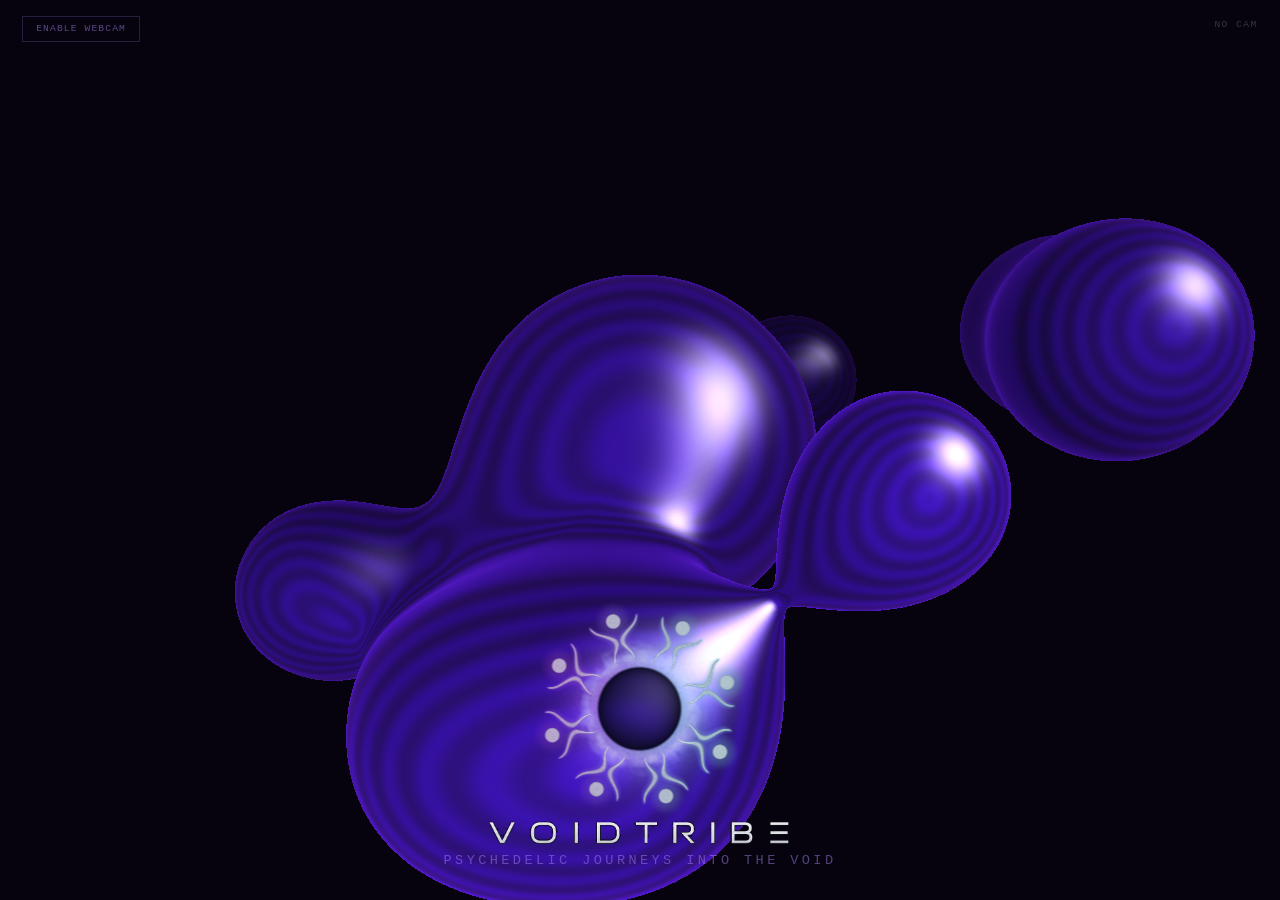
<file: index.html>
<!DOCTYPE html>
<html lang="nl">
<head>
  <meta charset="UTF-8">
  <meta name="viewport" content="width=device-width, initial-scale=1.0">
  <title>Void Tribe</title>
  <link rel="stylesheet" href="styles.css">
  <script src="background-shaders.js" defer></script>
  <script src="logo-shaders.js" defer></script>
  <script src="renderloop.js" defer></script>
  <script src="main.js" defer></script>
  <!-- Google tag (gtag.js) -->
  <script async src="https://www.googletagmanager.com/gtag/js?id=G-7RZQXV7Z03"></script>
  <script src="analytics.js" defer></script>
</head>
<body>
  <canvas id="background-canvas"></canvas>
  <video id="webcam" autoplay playsinline muted></video>

  <div id="overlay">
    <canvas id="logo-canvas" aria-label="voidtribe logo"></canvas>
    <img id="logo-text" src="voidtribe-text.png" alt="Voidtribe text">
    <div id="subtitle">Psychedelic journeys into the void</div>
  </div>

  <div id="cam-status">no cam</div>
  <button id="cam-btn">enable webcam</button>
</body>
</html>
</file>
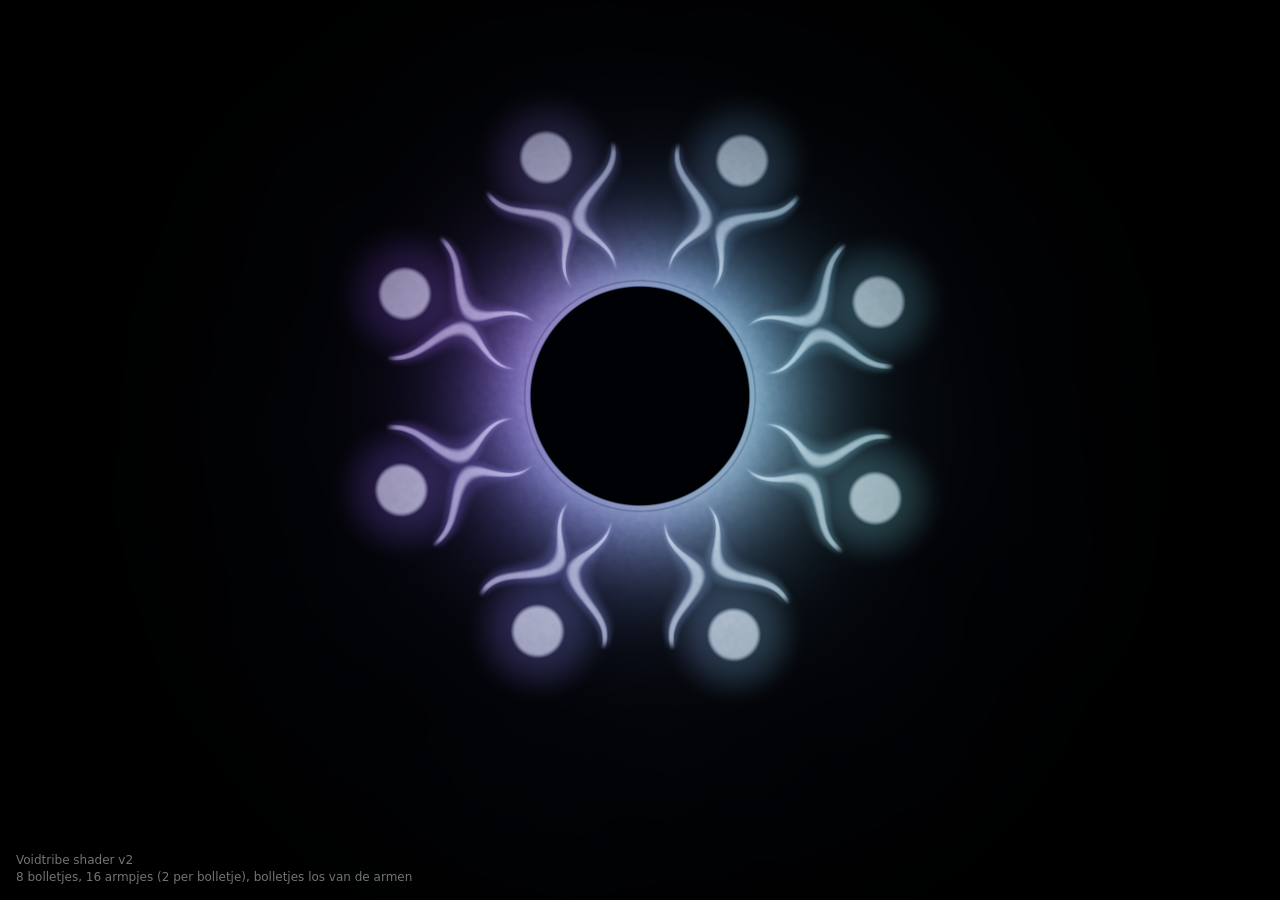
<file: index2.html>
<!doctype html>
<html lang="nl">
<head>
  <meta charset="utf-8" />
  <meta name="viewport" content="width=device-width, initial-scale=1" />
  <title>Voidtribe WebGL2 Shader Logo v2</title>
  <style>
    html, body {
      margin: 0;
      width: 100%;
      height: 100%;
      overflow: hidden;
      background: #02040c;
    }

    canvas {
      display: block;
      width: 100vw;
      height: 100vh;
    }

    .hint {
      position: fixed;
      left: 16px;
      bottom: 14px;
      color: rgba(255,255,255,0.45);
      font: 12px/1.4 system-ui, sans-serif;
      user-select: none;
      pointer-events: none;
      white-space: pre-line;
    }
  </style>
</head>
<body>
  <canvas id="glcanvas"></canvas>
  <div class="hint">Voidtribe shader v2
8 bolletjes, 16 armpjes (2 per bolletje), bolletjes los van de armen</div>

  <script type="x-shader/x-vertex" id="vertex-shader">#version 300 es
    precision highp float;

    in vec2 aPosition;
    out vec2 vUv;

    void main() {
      vUv = aPosition * 0.5 + 0.5;
      gl_Position = vec4(aPosition, 0.0, 1.0);
    }
  </script>

  <script type="x-shader/x-fragment" id="fragment-shader">#version 300 es
    precision highp float;

    in vec2 vUv;
    out vec4 fragColor;

    uniform vec2 uResolution;
    uniform float uTime;

    const float PI  = 3.14159265359;
    const float TAU = 6.28318530718;

    float hash(float x) {
      return fract(sin(x * 127.1) * 43758.5453123);
    }

    float noise(vec2 p) {
      vec2 i = floor(p);
      vec2 f = fract(p);

      float a = hash(i.x + i.y * 57.0);
      float b = hash(i.x + 1.0 + i.y * 57.0);
      float c = hash(i.x + (i.y + 1.0) * 57.0);
      float d = hash(i.x + 1.0 + (i.y + 1.0) * 57.0);

      vec2 u = f * f * (3.0 - 2.0 * f);
      return mix(mix(a, b, u.x), mix(c, d, u.x), u.y);
    }

    float fbm(vec2 p) {
      float v = 0.0;
      float a = 0.5;
      for (int i = 0; i < 5; i++) {
        v += noise(p) * a;
        p *= 2.03;
        a *= 0.5;
      }
      return v;
    }

    float circleSdf(vec2 p, float radius) {
      return length(p) - radius;
    }

    float angleDiff(float a, float b) {
      return atan(sin(a - b), cos(a - b));
    }

    vec3 palette(vec2 p, float angle) {
      vec3 purple = vec3(0.56, 0.24, 1.00);
      vec3 blue   = vec3(0.22, 0.56, 1.00);
      vec3 cyan   = vec3(0.48, 0.95, 1.00);

      float xMix = smoothstep(-0.75, 0.75, p.x);
      vec3 c = mix(purple, cyan, xMix);

      // Kleurverdeling volgt alleen de logo-hoek, zodat glow meedraait met het logo.
      float angular = sin(angle * 2.0) * 0.5 + 0.5;
      c = mix(c, blue, angular * 0.20);

      return c;
    }

    void main() {
      vec2 uv = vUv * 2.0 - 1.0;
      uv.x *= uResolution.x / uResolution.y;

      // Iets omhoog zodat er ruimte onder is voor tekst als je wilt.
      vec2 p = uv;
      p.y -= 0.12;
      vec2 pStatic = p;

      // Langzame clockwise rotatie van het gehele logo.
      float rotAngle = -uTime * 0.06;
      float cosR = cos(rotAngle), sinR = sin(rotAngle);
      p = vec2(p.x * cosR - p.y * sinR, p.x * sinR + p.y * cosR);

      float r = length(p);
      float a = atan(p.y, p.x);
      float aStatic = atan(pStatic.y, pStatic.x);

      vec3 bg = vec3(0.004, 0.007, 0.016);
      vec3 col = bg;

      vec3 accent = palette(pStatic, aStatic);
      vec3 whiteGlow = vec3(0.87, 0.92, 1.0);

      float bgNoise = fbm(uv * 3.2 + uTime * 0.02);
      col += vec3(0.01, 0.018, 0.035) * bgNoise * 0.45;

      // --- Centrale void ---
      float coreRadius = 0.255;
      float dCore = circleSdf(p, coreRadius);
        float px = 2.0 / uResolution.y;
        float innerLineWidth = 5.0 * px;
        float aa = px * 1.25;
        float innerVoidLine =
          smoothstep(-innerLineWidth - aa, -innerLineWidth + aa, dCore) *
          (1.0 - smoothstep(-aa, aa, dCore));
      float coreRing = exp(-abs(dCore) * 11.0);
      float coreOuterGlow = exp(-max(dCore, 0.0) * 8.0) * smoothstep(0.90, 0.25, r);

      col += accent * coreOuterGlow * 0.34;
      col += mix(accent, whiteGlow, 0.06) * coreRing * 0.62;

      // --- Structuur van het logo ---
      // 8 bolletjes / "hoofdjes"
      float headCount = 8.0;
      float sector = TAU / headCount;

      float sectorIndex = floor((a + PI) / sector);
      float headAngle = (sectorIndex + 0.5) * sector - PI;
      float localA = angleDiff(a, headAngle);

      // 2 armpjes per hoofdje, symmetrisch ten opzichte van het midden.
      float innerStart = coreRadius + 0.045;
      float armOuterEnd = 0.56;      // armpjes stoppen hier (ver genoeg van het hoofdje)
      float headRadiusFromCenter = 0.57; // bolletjes zitten verder naar buiten, dus los van de armpjes
      float armSpread = 0.19;         // hoekafstand tussen de twee armpjes per hoofdje

      float rand = hash(sectorIndex + 12.3);
      float rand2 = hash(sectorIndex * 7.1 + 1.4);

      float waveAmp = mix(0.006, 0.014, rand);
      float waveFreq = mix(16.0, 20.0, rand2);
      float phase = rand * TAU + uTime * 0.18;

      // Organische trilling langs de arm.
      float wave = sin((r - innerStart) * waveFreq + phase) * waveAmp;

      // Tilde-pad: arm zwaait eerst iets naar buiten (tilde-bult bij ~t=0.4),
      // daarna terug naar binnen richting hoofdje.
      // minGap garandeert dat de armpjes nooit overlappen.
      float t = smoothstep(innerStart, armOuterEnd, r);
      float minGap  = 0.146;
      float armPath = mix(armSpread, minGap, t * t) - sin(t * (PI+1.0)) * 0.130;

      float leftArmCenter  = -armPath - wave;
      float rightArmCenter =  armPath + wave;

      // Armen spindle-vorm: dun aan beide uiteinden, dikst in het midden.
      float armWidth = 0.005 + sin(t * PI) * 0.015;

      // Organische randen
      float organic = fbm(vec2(localA * 14.0, r * 8.5) + uTime * 0.03);
      float edgeJitter = (organic - 0.5) * 0.008;

      float leftDist = abs(localA - leftArmCenter);
      float rightDist = abs(localA - rightArmCenter);

      float armRange =
          smoothstep(innerStart - 0.020, innerStart + 0.030, r) *
          smoothstep(armOuterEnd + 0.012, armOuterEnd - 0.020, r);

      float leftArm  = smoothstep(armWidth * 2.5 + edgeJitter, armWidth * 0.5, leftDist)  * armRange;
      float rightArm = smoothstep(armWidth * 2.5 + edgeJitter, armWidth * 0.5, rightDist) * armRange;

      float leftGlow  = smoothstep(armWidth * 7.0, armWidth * 0.4, leftDist)  * armRange;
      float rightGlow = smoothstep(armWidth * 7.0, armWidth * 0.4, rightDist) * armRange;

      float armBody = max(leftArm, rightArm);
      float armGlow = max(leftGlow, rightGlow);

      col += accent * armGlow * 0.24;
      col += mix(accent, whiteGlow, 0.62) * armBody * 0.74;

      // --- Bolletjes / hoofdjes ---
      // Volledig apart getekend, dus geen vervorming door de armpjes.
      vec2 headPos = vec2(cos(headAngle), sin(headAngle)) * headRadiusFromCenter;
      float dHead = length(p - headPos);
      float headRadius = 0.050;

      float headBody = smoothstep(headRadius + 0.012, headRadius - 0.002, dHead);
      float headGlow = smoothstep(headRadius + 0.115, headRadius - 0.002, dHead);

      col += accent * headGlow * 0.20;
      col += mix(accent, whiteGlow, 0.76) * headBody * 0.88;

      // Eventueel een klein extra halo tussen void en armen.
      float halo = exp(-abs(r - (coreRadius + 0.015)) * 18.0) * 0.16;
      col += accent * halo * 0.18;

      // Korrel in de lichte delen
      float grain = fbm(p * 92.0 + uTime * 0.08);
      col += (armBody + headBody + coreRing) * (grain - 0.5) * 0.10;

      // Snijd de centrale void donker uit.
      float voidMask = smoothstep(coreRadius + 0.006, coreRadius - 0.006, r);
      col = mix(col, vec3(0.000, 0.002, 0.010), voidMask);

      // 5px binnenrand op de zwarte kern.
      col = mix(col, mix(accent, whiteGlow, 0.10), innerVoidLine);

      // Vignette
      float vignette = smoothstep(1.35, 0.25, length(uv));
      col *= vignette;

      // Tonemapping / gamma
      col = 1.0 - exp(-col * 1.35);
      col = pow(col, vec3(0.92));

      fragColor = vec4(col, 1.0);
    }
  </script>

  <script>
    const canvas = document.getElementById("glcanvas");
    const gl = canvas.getContext("webgl2", {
      alpha: false,
      antialias: false,
      depth: false,
      stencil: false,
      premultipliedAlpha: false,
      preserveDrawingBuffer: false
    });

    if (!gl) {
      document.body.innerHTML = "<p style='color:white;font:16px sans-serif;padding:20px'>WebGL2 wordt niet ondersteund door deze browser/GPU.</p>";
      throw new Error("WebGL2 not supported");
    }

    function compileShader(type, source) {
      const shader = gl.createShader(type);
      gl.shaderSource(shader, source);
      gl.compileShader(shader);

      if (!gl.getShaderParameter(shader, gl.COMPILE_STATUS)) {
        const log = gl.getShaderInfoLog(shader);
        gl.deleteShader(shader);
        throw new Error(log);
      }

      return shader;
    }

    function createProgram(vertexSource, fragmentSource) {
      const vertexShader = compileShader(gl.VERTEX_SHADER, vertexSource);
      const fragmentShader = compileShader(gl.FRAGMENT_SHADER, fragmentSource);

      const program = gl.createProgram();
      gl.attachShader(program, vertexShader);
      gl.attachShader(program, fragmentShader);
      gl.linkProgram(program);

      gl.deleteShader(vertexShader);
      gl.deleteShader(fragmentShader);

      if (!gl.getProgramParameter(program, gl.LINK_STATUS)) {
        const log = gl.getProgramInfoLog(program);
        gl.deleteProgram(program);
        throw new Error(log);
      }

      return program;
    }

    const vertexSource = document.getElementById("vertex-shader").textContent;
    const fragmentSource = document.getElementById("fragment-shader").textContent;
    const program = createProgram(vertexSource, fragmentSource);

    const positionLocation = gl.getAttribLocation(program, "aPosition");
    const resolutionLocation = gl.getUniformLocation(program, "uResolution");
    const timeLocation = gl.getUniformLocation(program, "uTime");

    // Fullscreen quad = exact 2 triangles
    const vertices = new Float32Array([
      -1, -1,
       1, -1,
      -1,  1,

      -1,  1,
       1, -1,
       1,  1
    ]);

    const vao = gl.createVertexArray();
    gl.bindVertexArray(vao);

    const vertexBuffer = gl.createBuffer();
    gl.bindBuffer(gl.ARRAY_BUFFER, vertexBuffer);
    gl.bufferData(gl.ARRAY_BUFFER, vertices, gl.STATIC_DRAW);

    gl.enableVertexAttribArray(positionLocation);
    gl.vertexAttribPointer(positionLocation, 2, gl.FLOAT, false, 0, 0);

    gl.bindVertexArray(null);

    function resize() {
      const dpr = Math.min(window.devicePixelRatio || 1, 2);
      const width = Math.floor(canvas.clientWidth * dpr);
      const height = Math.floor(canvas.clientHeight * dpr);

      if (canvas.width !== width || canvas.height !== height) {
        canvas.width = width;
        canvas.height = height;
        gl.viewport(0, 0, width, height);
      }
    }

    function render(now) {
      resize();

      gl.useProgram(program);
      gl.bindVertexArray(vao);

      gl.uniform2f(resolutionLocation, canvas.width, canvas.height);
      gl.uniform1f(timeLocation, now * 0.01);

      gl.drawArrays(gl.TRIANGLES, 0, 6);

      requestAnimationFrame(render);
    }

    requestAnimationFrame(render);
  </script>
</body>
</html>
</file>
<file: styles.css>
*, *::before, *::after { margin: 0; padding: 0; box-sizing: border-box; }
  body {
    background: #060310;
    overflow: hidden;
    height: 100vh;
    width: 100vw;
    font-family: 'Courier New', monospace;
    cursor: grab;
  }
  body.dragging { cursor: grabbing; }
  canvas { display: block; width: 100vw; height: 100vh; }
  #overlay {
    position: fixed;
    bottom: 2rem;
    left: 50%;
    transform: translateX(-50%);
    text-align: center;
    pointer-events: none;
    user-select: none;
  }
  #logo-canvas {
    display: block;
    width: min(60vw, 240px);
    height: auto;
    aspect-ratio: 1 / 1;
    margin: 0 auto 0.3rem;
    transform: translateY(8px);
  }
  #logo-text {
    display: block;
    width: min(72vw, 300px);
    height: auto;
    margin: 0 auto 0.55rem;
  }
  #subtitle {
    font-size: 0.85rem;
    letter-spacing: 0.25em;
    color: rgba(180,140,255,0.45);
    margin-top: 0.4rem;
    text-transform: uppercase;
  }
  #cam-status {
    position: fixed;
    top: 1.2rem;
    right: 1.4rem;
    font-family: 'Courier New', monospace;
    font-size: 0.6rem;
    letter-spacing: 0.15em;
    color: rgba(255,255,255,0.2);
    text-transform: uppercase;
  }
  #cam-btn {
    position: fixed;
    top: 1rem;
    left: 1.4rem;
    font-family: 'Courier New', monospace;
    font-size: 0.6rem;
    letter-spacing: 0.12em;
    color: rgba(180,140,255,0.5);
    background: transparent;
    border: 1px solid rgba(180,140,255,0.2);
    padding: 0.4rem 0.8rem;
    cursor: pointer;
    text-transform: uppercase;
    transition: color 0.2s, border-color 0.2s;
  }
  #cam-btn:hover {
    color: rgba(200,160,255,0.9);
    border-color: rgba(200,160,255,0.5);
  }

#webcam { display: none; }
</file>
